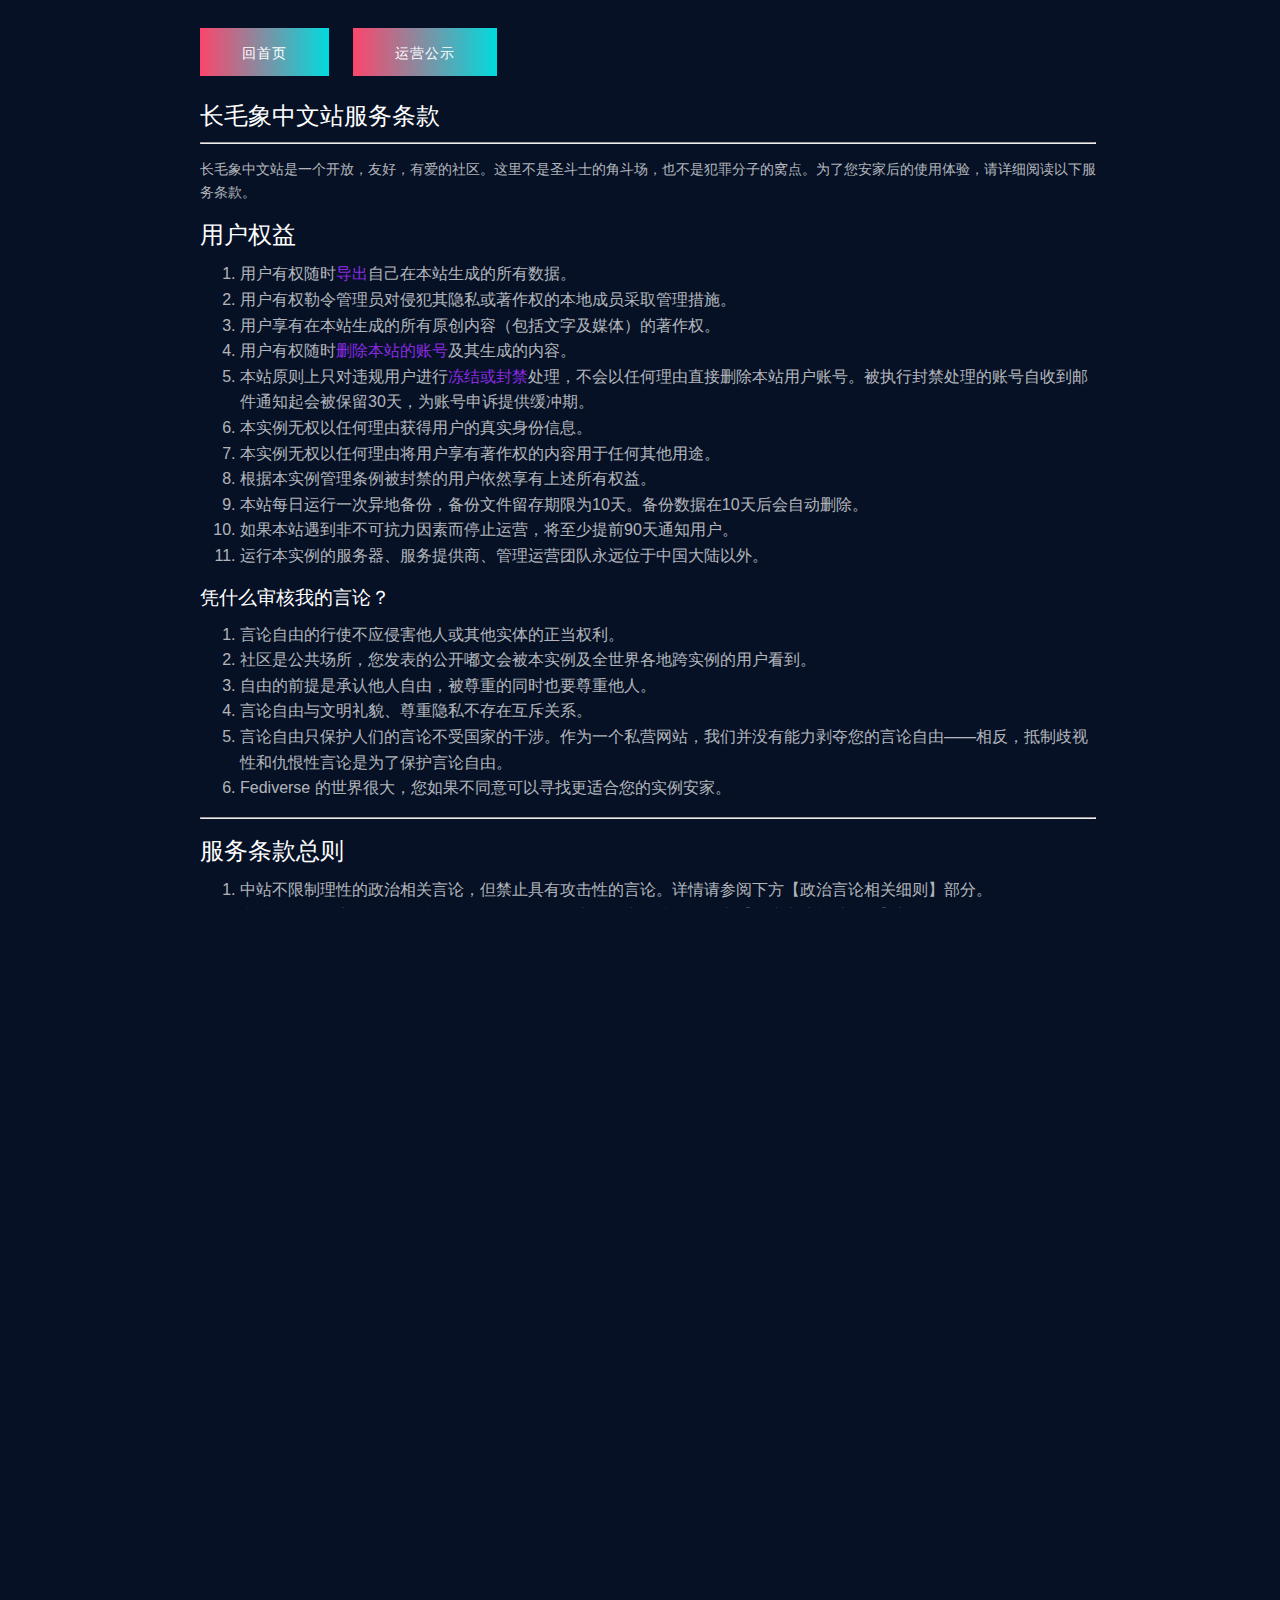
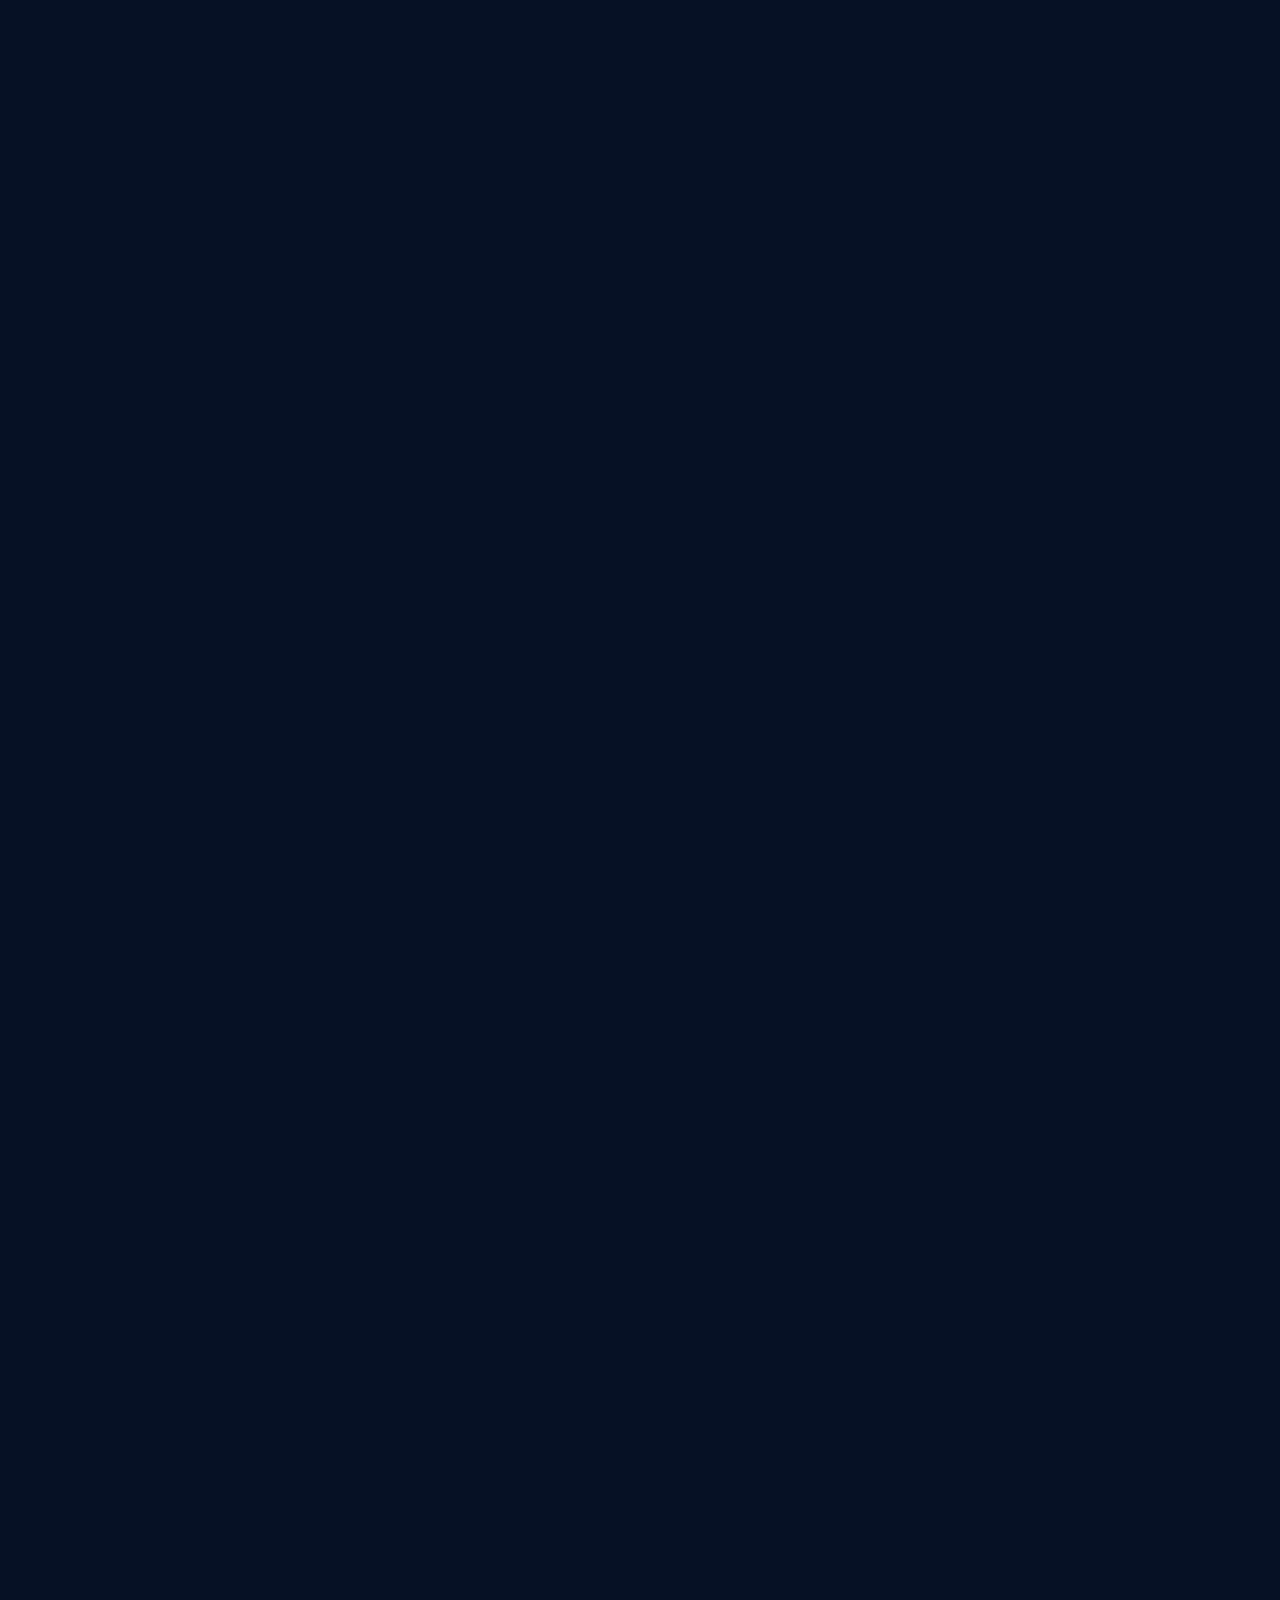
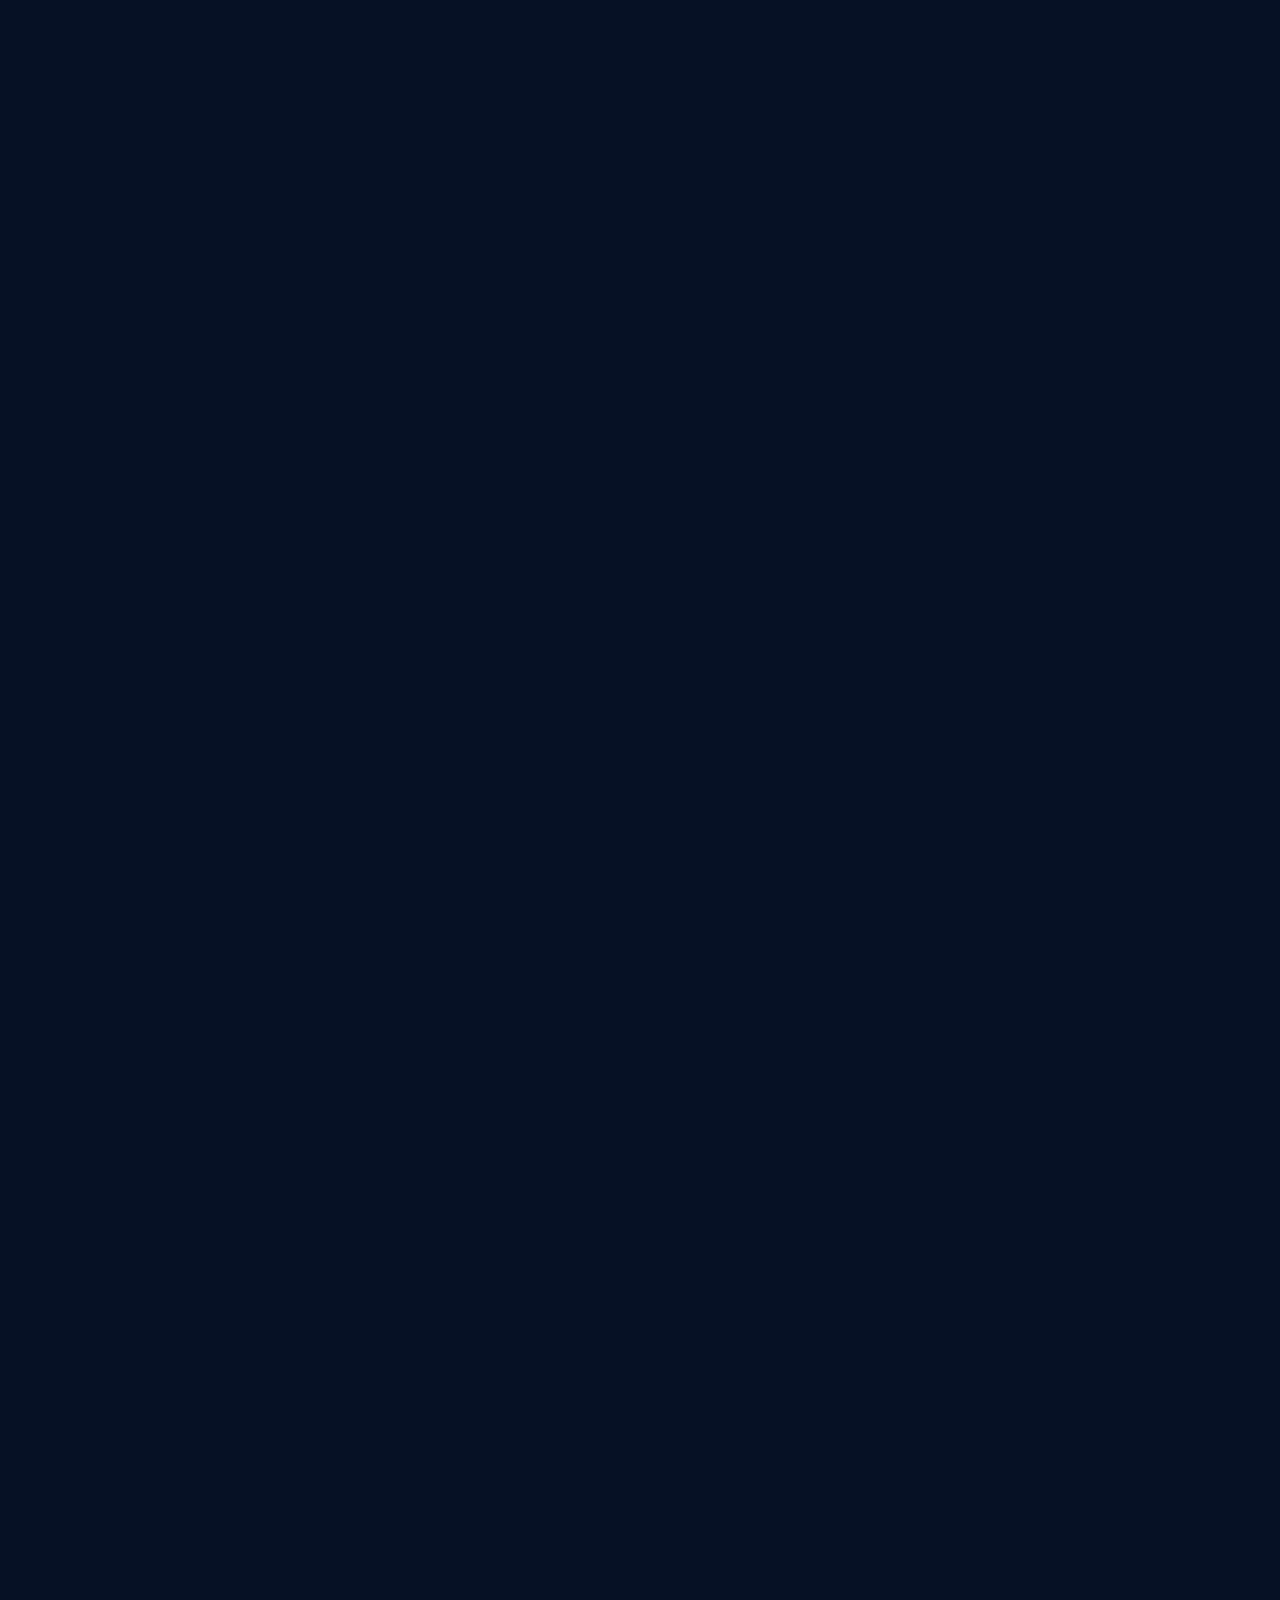
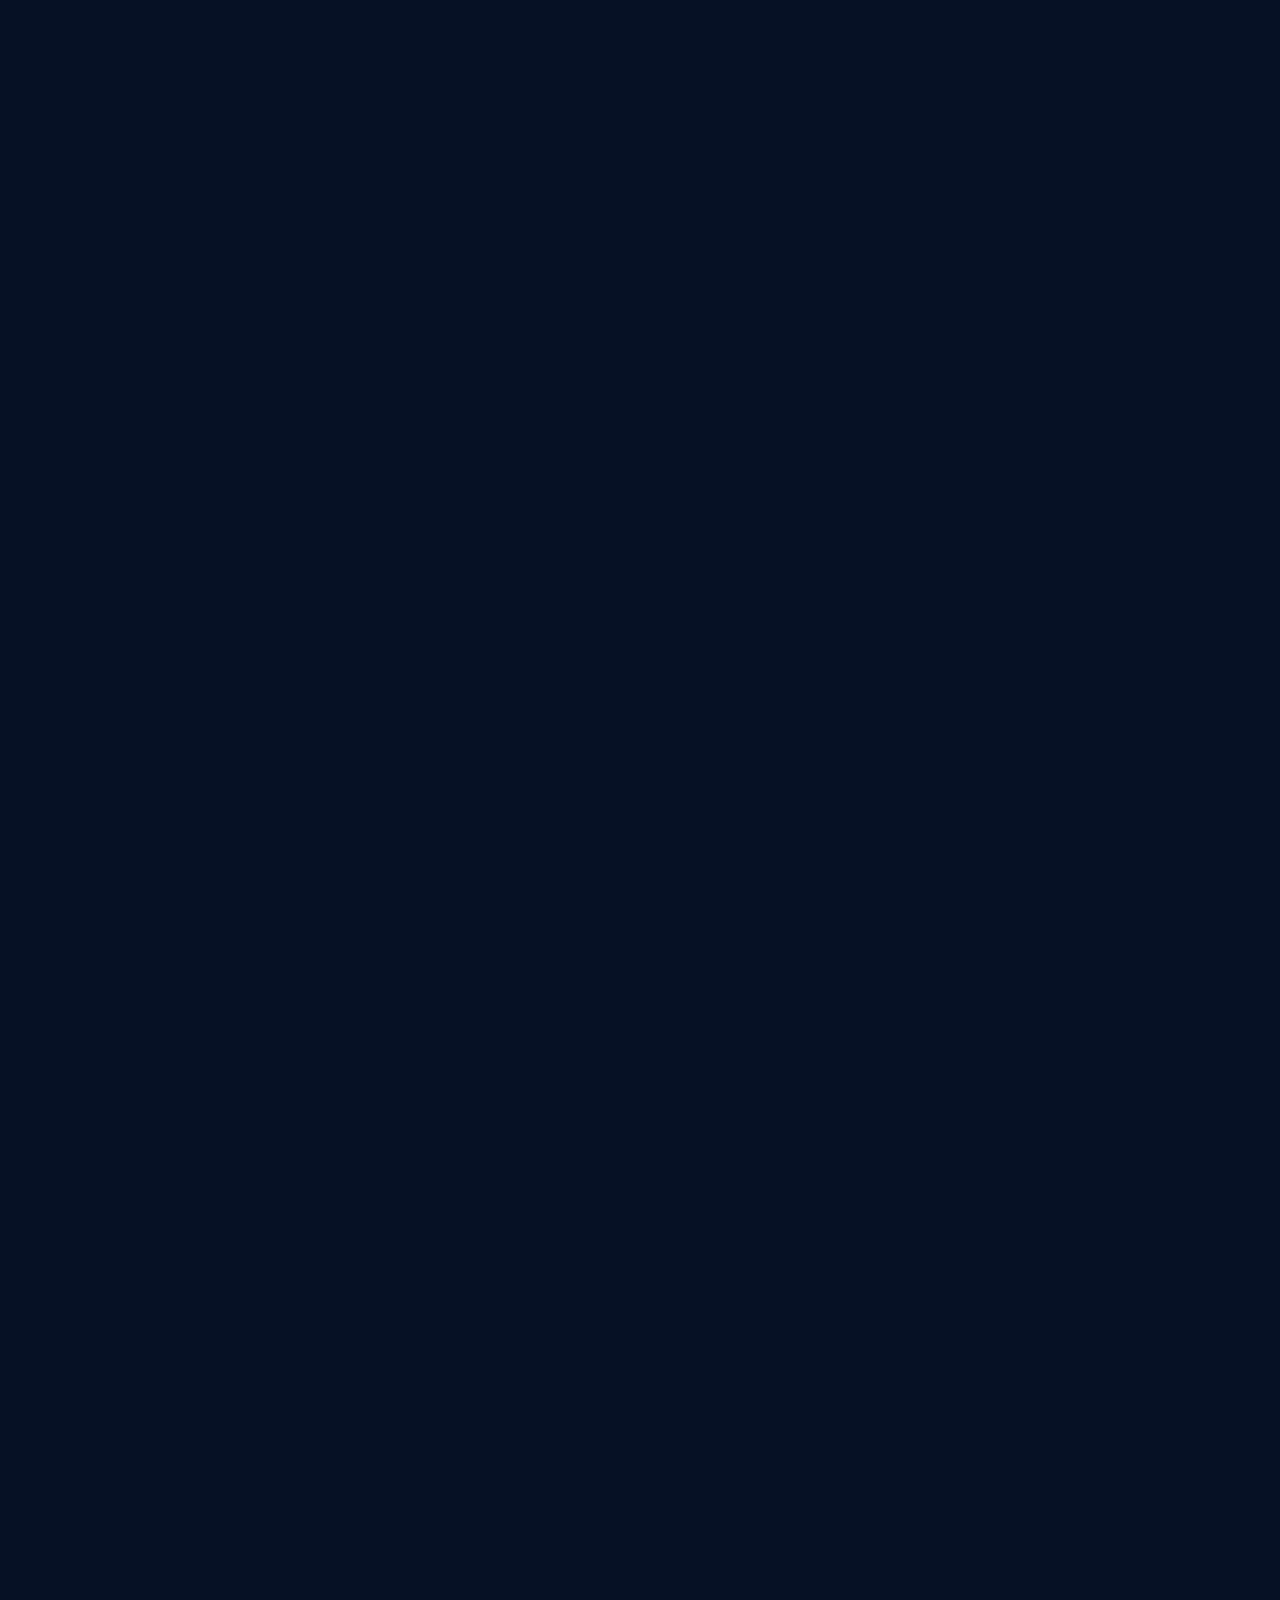
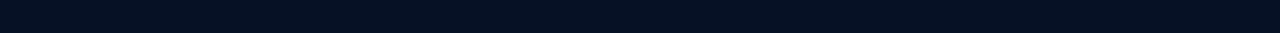
<file: terms.html>
<!DOCTYPE html>
<html>
<head>
<title>长毛象中文站社区管理</title>
<meta charset="utf-8">
<meta name="viewport" content="width=device-width, initial-scale=1.0">

    <!-- Template Styles Start -->
    <link rel="stylesheet" type="text/css" href="css/main.css">
    <!-- Template Styles End -->

<style>
    body {
		font-family: 'Noto Sans', 'Noto Sans SC', sans-serif;
		padding: 20px;
		overflow: auto;
		padding-left: 15%;
		padding-right: 15%;
    }
	
	h1 {
		font-size: 1.5em;
	}

	h2 {
		font-size: 1.2em;
	}

	a {
		color: blueviolet;
	}
</style>
</head>
<body>

	<a id="login" href="index.html" target="_blank" class="btn btn-l btn-gradient">
		<span class="btn-border"></span>
		<span class="btn-hover"></span>
		<span class="btn-caption">回首页</span>
	</a>

	<a id="disclosure" rel="me" href="https://m.cmx.im/@cmx_moderation" target="_blank" class="btn btn-l btn-gradient">
		<span class="btn-border"></span>
		<span class="btn-hover"></span>
		<span class="btn-caption">运营公示</span>
	</a>

    <h1>长毛象中文站服务条款</h1>

    <hr>

    <p>长毛象中文站是一个开放，友好，有爱的社区。这里不是圣斗士的角斗场，也不是犯罪分子的窝点。为了您安家后的使用体验，请详细阅读以下服务条款。</p>
	
	<h1>用户权益</h1>
	
	<ol>
	    <li>用户有权随时<a href="https://m.cmx.im/settings/export">导出</a>自己在本站生成的所有数据。</li>
	    <li>用户有权勒令管理员对侵犯其隐私或著作权的本地成员采取管理措施。</li>
	    <li>用户享有在本站生成的所有原创内容（包括文字及媒体）的著作权。</li>
	    <li>用户有权随时<a href="https://m.cmx.im/settings/delete">删除本站的账号</a>及其生成的内容。</li>
	    <li>本站原则上只对违规用户进行<a href="https://docs.joinmastodon.org/admin/moderation/">冻结或封禁</a>处理，不会以任何理由直接删除本站用户账号。被执行封禁处理的账号自收到邮件通知起会被保留30天，为账号申诉提供缓冲期。</li>
	    <li>本实例无权以任何理由获得用户的真实身份信息。</li>
	    <li>本实例无权以任何理由将用户享有著作权的内容用于任何其他用途。</li>
	    <li>根据本实例管理条例被封禁的用户依然享有上述所有权益。</li>
	    <li>本站每日运行一次异地备份，备份文件留存期限为10天。备份数据在10天后会自动删除。</li>
	    <li>如果本站遇到非不可抗力因素而停止运营，将至少提前90天通知用户。</li>
	    <li>运行本实例的服务器、服务提供商、管理运营团队永远位于中国大陆以外。</li>
	</ol>
	
	<h2>凭什么审核我的言论？</h2>
	
	<ol>
	    <li>言论自由的行使不应侵害他人或其他实体的正当权利。</li>
	    <li>社区是公共场所，您发表的公开嘟文会被本实例及全世界各地跨实例的用户看到。</li>
	    <li>自由的前提是承认他人自由，被尊重的同时也要尊重他人。</li>
	    <li>言论自由与文明礼貌、尊重隐私不存在互斥关系。</li>
	    <li>言论自由只保护人们的言论不受国家的干涉。作为一个私营网站，我们并没有能力剥夺您的言论自由——相反，抵制歧视性和仇恨性言论是为了保护言论自由。</li>
	    <li>Fediverse 的世界很大，您如果不同意可以寻找更适合您的实例安家。</li>
	</ol>
	
	<hr>
	
	<h1>服务条款总则</h1>
	
	<ol>
	    <li>中站不限制理性的政治相关言论，但禁止具有攻击性的言论。详情请参阅下方【政治言论相关细则】部分。</li>
	    <li>中站友爱、包容，拒绝接受任何攻击或侮辱性的言论。详情请参阅下方【用户交流相关细则】部分。</li>
	    <li>您可以发布广告，也可以利用长毛象社区做商业或非商业推广。请遵守下方【广告及推广相关细则】。</li>
	    <li>本实例尊重知识产权，请不要发布盗版或任何侵犯他人知识产权的内容。详情请参阅下方【知识产权相关细则】。</li>
	    <li>您可以发布性敏感内容，但请遵守下方【敏感内容相关细则】。</li>
	    <li>除细则中特别注明的以外，违反服务条款的公开言论会被警告。累计收到警告三次以上，或发布累计三条以上违反服务条款的嘟文的用户会被执行【<a href="https://docs.joinmastodon.org/admin/moderation/#individual-moderation">冻结</a>】或【<a href="https://docs.joinmastodon.org/admin/moderation/#individual-moderation">封禁</a>】操作。</li>
	    <li>原则上，只要您合理使用【<a href="https://docs.joinmastodon.org/user/posting/#privacy">嘟文可见范围</a>】和【<a href="https://docs.joinmastodon.org/user/posting/#cw">CW标签</a>】隐藏嘟文，则不算作违规。</li>
	    <li>请确保您的头像及昵称也符合社区规范。</li>
	    <li>长毛象的一大特色是【<a href="https://docs.joinmastodon.org/user/moderating/">屏蔽、静音、过滤</a>】功能，遇到没有违规但不喜欢的嘟主时，给他加急安排上！</li>
	    <li>社区的健康需要大家的维护，遇到违规的内容请善用【<a href="https://docs.joinmastodon.org/user/moderating/#report">举报</a>】功能，附上说明风味更佳。</li>
	</ol>
	
	<hr>
	
	<h1>服务条款细则</h1>
	
	<h2>用户交流相关细则</h2>
	
	<p>遇到聊不到一起的情况，请善用【<a href="https://docs.joinmastodon.org/user/moderating/">屏蔽</a>】功能。恶意侮辱他人的言论无论您是否站在正义的一方都不能被容忍。违反本细则的相应嘟文会被【删除】。</p>
	
	
	<p>您需要在公开嘟文中遵循以下规则：</p>
	
	<p>1. 请不要发布对性取向、性癖、爱好、信仰、宗教、政治立场、民族、地域等的侮辱性言论。</p>
	
	<table style="width:100%">
		<tr bgcolor="#224B0C">
			<td style="color:white">👌 搞不懂喜欢NTR的那些人是怎么想的，总之我是接受不能。</td>
		</tr>
		<tr bgcolor="#AC4425">
			<td style="color:white">🙅 喜欢NTR的都是自虐狂吧，闲的蛋疼没事找事就喜欢受虐？</td>
		</tr>
	</table>
	
	<p>2. 即使您认为您站在正义的一方，也请不要出言侮辱。</p>
	
	<table style="width:100%">
		<tr bgcolor="#224B0C">
			<td style="color:white">👌 竟然有讨论大麻的？请屏蔽、取关我。</td>
		</tr>
		<tr bgcolor="#AC4425">
			<td style="color:white">🙅 吸毒的都应该原地爆炸！</td>
		</tr>
	</table>
	
	<p>3. 请不要对任何用户发送具有骚扰、猥亵、恐吓、威胁、诱骗、霸凌性质的内容、不受欢迎的性暗示内容，或其他令他人感到不安或不适、打扰他人正常生活的内容。</p>
	
	<p>4. 请不要发布种族主义、性别主义、同性恋恐惧以及跨性别恐惧言论。</p>
	
	<h2>政治言论相关细则</h2>
	
	<p>中站在政治立场上不站队，也没有兴趣站队。不站队不代表自我审查或妥协，它只代表——我们不感兴趣——而已。这里毕竟不是专门讨论政治的社区，在中站大量发布政治相关言论就像是在体育论坛讨论游戏一样，您很可能得不到任何反馈和互动。如果你对政治方面的话题感兴趣，请考虑在 <a href="http://joinmastodon.org/">joinmastodon.org</a> 或 <a href="https://instances.social/">instances.social</a> 中选择其他实例安家。</p>
	
	<p>您需要在公开嘟文中遵循以下规则：</p>
	
	<p>1. 请不要发布针对政体、政党、社团、国家的仇恨性言论。</p>
	
	<table style="width:100%">
		<tr bgcolor="#224B0C">
			<td style="color:white">👌 我党的办事效率不是一般的低，没有多党竞争的压力自然没有改进的动力喽。</td>
		</tr>
		<tr bgcolor="#AC4425">
			<td style="color:white">🙅 这些公务员都特么是…吧？一天天脑子里装的都是…吗？</td>
		</tr>
	</table>
	
	<p>2. 请不要鼓吹、鼓动极端思想。</p>
	
	<table style="width:100%">
		<tr bgcolor="#224B0C">
			<td style="color:white">👌 号召各位心中留下自由的种子，中华儿女任重而道远！</td>
		</tr>
		<tr bgcolor="#AC4425">
			<td style="color:white">🙅 某党统统该死，我恨不得见一个杀一个，全杀干净了才能真正自由！</td>
		</tr>
	</table>
	
	<p>3. 请不要对持不同政见，或者压根对该话题不感兴趣的用户发表侮辱性言论。</p>
	
	<table style="width:100%">
		<tr bgcolor="#224B0C">
			<td style="color:white">👌 多说无益，取关吧。</td>
		</tr>
		<tr bgcolor="#AC4425">
			<td style="color:white">🙅 你们这群无动于衷的人就是跪久了脑子有问题！</td>
		</tr>
	</table>
	
	<h2>使用行为相关细则</h2>
	
	<p>中站不容忍故意危害用户与服务运营安全的行为。</p>
	
	<p>您需要在使用过程中遵循以下规则：</p>
	
	<p>1. 严禁对其他用户实施任何人肉行为，包括公开发布他人在其他平台上的涉及他人隐私、个人信息或资料的内容。违反本条的用户将被直接执行【封禁】操作，相应嘟文会被【删除】。</p>
	
	<table style="width:100%">
		<tr bgcolor="#AC4425">
			<td style="color:white">🙅 找到了！长毛象上 @XXX 在微博上的账号是 @YYY</td>
		</tr>
	    <tr bgcolor="#AC4425">
			<td style="color:white">🙅 我在社工库里查到了 @XXX 的真实姓名叫张三，住在日本</td>
		</tr>
	</table>
	
	<p>2. 严禁使用包括但不限于任何形式的自动化程序等手段大量获取本站的数据。例如，您不得使用本站的API或任何类似于“爬虫”的软件或设备，将数据用于正常交流以外的用途。违反本条的用户将被直接执行【冻结】操作。</p>
	
	<table style="width:100%">
	    <tr bgcolor="#224B0C">
			<td style="color:white">👌 我开发了一个Mastodon的安卓应用，它调用了Mastodon的API，欢迎象友们来试用~</td>
		</tr>
		<tr bgcolor="#AC4425">
			<td style="color:white">🙅 写了个Python脚本把这个月时间轴上大家的所有嘟文都存下来啦，让我分析分析！</td>
		</tr>
	</table>
	
	<p>3. 本站不禁止机器人账户，但本站要求机器人账户不得滥用服务器资源。</p>
	
	<ul>
	    <li>对于长期发送同质内容的机器人账户，请将发送频率限制为每小时最多1条，以避免造成刷屏，影响本地时间轴的使用体验。</li>
	    <li>嘟文含有媒体文件的应开启<a href="https://m.cmx.im/statuses_cleanup">自动删除嘟文</a>功能（可以按需设定相应伐值保留部分存在用户互动的历史嘟文），以避免服务器资源浪费。</li>
	    <li>新开设机器人账户的请发送私信给管理员<a href="https://m.cmx.im/@strawberry">@Stawberry</a>获取同意。</li>
	</ul>
	
	<table style="width:100%">
		<tr bgcolor="#224B0C">
			<td style="color:white">👌 （1分钟前）[猫猫视频] - 1个月后该条嘟文如无互动则自动删除</td>
		</tr>
		<tr bgcolor="#224B0C">
			<td style="color:white">👌 （1小时前）[猫猫视频] - 1个月后该条嘟文如无互动则自动删除</td>
		</tr>
		<tr bgcolor="#224B0C">
			<td style="color:white">👌 （2小时前）[猫猫视频] - 1个月后该条嘟文如无互动则自动删除</td>
		</tr>
	</table>
	
	<table style="width:100%">
		<tr bgcolor="#AC4425">
			<td style="color:white">🙅 （1分钟前）[猫猫视频]</td>
		</tr>
		<tr bgcolor="#AC4425">
			<td style="color:white">🙅 （20分钟前）[猫猫视频]</td>
		</tr>
		<tr bgcolor="#AC4425">
			<td style="color:white">🙅 （40分钟前）[猫猫视频]</td>
		</tr>
	</table>
	
	<p>4. 请勿滥用举报功能，例如在对方明显没有违反本站规定的情况下，反复且频繁地针对同一条嘟文向管理员发送举报。另外，在不违反服务条款的前提下表明政治立场的嘟文不能作为举报的依据。</p>
	
	<table style="width:100%">
	    <tr bgcolor="#224B0C">
			<td style="color:white">👌 举报嘟文 ➡️ “你怎么会认为……，怕是脑袋有病吧！” （侮辱性言论）</td>
		</tr>
		<tr bgcolor="#AC4425">
			<td style="color:white">🙅 举报嘟文 ➡️ “我实在是没法认同你对……的看法” （不违反服务条款）</td>
		</tr>
		<tr bgcolor="#AC4425">
			<td style="color:white">🙅 举报嘟文 ➡️ “《战狼》是我最喜欢的电影！” （不违反服务条款）</td>
		</tr>
	</table>
	
	<p>5. 严禁冒用他人身份注册账号或发布冒用他人身份的嘟文。违反本条的用户将被直接执行【封禁】操作，相应嘟文会被【删除】。</p>
	
	<p>6. 将本站服务用于正常交流以外的用途的滥用行为会被执行【冻结】操作，包括但不限于储存大量媒体文件用于托管图床。</p>
	
	<p>7. 散布计算机恶意程序的用户将被直接执行【冻结】操作，相应嘟文会被【删除】。</p>
	
	<h2>广告及推广相关细则</h2>
	
	<p>只要您推广的内容不违背本站基本规则，推广过程没有引起他人不适即可。违反本细则的用户将被直接执行【封禁】操作，相应嘟文会被【删除】。</p>
	
	<p>您需要在公开嘟文中遵循以下规则：</p>
	
	<p>1. 请不要推广虚假、诈骗、或违反本站服务条款的内容。</p>
	
	<table style="width:100%">
		<tr bgcolor="#AC4425">
			<td style="color:white">🙅 朋友妈妈的二姨奶奶得了癌症，工行卡号：110</td>
		</tr>
		<tr bgcolor="#AC4425">
			<td style="color:white">🙅 奈我何先生写的这本《论紫色人种天生的奴性》推荐给大家，购买链接：xxx</td>
		</tr>
	</table>
	
	<p>2. 请不要发布重复推广内容。</p>
	
	<table style="width:100%">
		<tr bgcolor="#AC4425">
			<td style="color:white">🙅 快来给我家宝宝投票啊！链接：xxx</td>
		</tr>
		<tr bgcolor="#AC4425">
			<td style="color:white">🙅 快来给我家宝宝投票啊！链接：xxx</td>
		</tr>
		<tr bgcolor="#AC4425">
			<td style="color:white">🙅 没人吗？快来给我家宝宝投票啊！链接：xxx</td>
		</tr>
	</table>
	
	<p>3. 不重复的推广内容，也请不要重复刷屏。</p>
	
	<table style="width:100%">
		<tr bgcolor="#AC4425">
			<td style="color:white">🙅 （10分钟前）冬凉夏暖的秋裤，快被抢疯了！链接：xxx</td>
		</tr>
		<tr bgcolor="#AC4425">
			<td style="color:white">🙅 （3分钟前）痛经神器，一包倒地！链接：xxx</td>
		</tr>
		<tr bgcolor="#AC4425">
			<td style="color:white">🙅 （1分钟前）优质三撸奶粉代购，私信联系！</td>
		</tr>
	</table>
	
	<p>4. 请不要发布与本站用户完全不相干的推广内容。</p>
	
	<table style="width:100%">
		<tr bgcolor="#AC4425">
			<td style="color:white">🙅 Скидка 25% на все вибраторы! xxx.com</td>
		</tr>
	</table>
	
	<h2>知识产权相关细则</h2>
	
	<p>知识产权神圣不可侵犯。</p>
	
	<p>您需要在公开嘟文中遵循以下规则：</p>
	
	<p>1. 请不要发布盗版内容。</p>
	
	<table style="width:100%">
		<tr bgcolor="#AC4425">
			<td style="color:white">🙅 《双良》发布仅一天就被破解，下载链接：xxx</td>
		</tr>
	</table>
	
	<p>2. 请不要在未经作者授权的情况下发布他人作品。（转嘟原贴不违规）</p>
	
	<table style="width:100%">
		<tr bgcolor="#224B0C">
			<td style="color:white">👌 你们竟然没听过吴老师的这首remix？作者原贴链接：xxx</td>
		</tr>
		<tr bgcolor="#AC4425">
			<td style="color:white">🙅 这个本子不错，我在长毛象给大家分流一下：xxx</td>
		</tr>
	</table>
	
	<p>3. “侵删”是还没被揭穿的谎言。</p>
	
	<table style="width:100%">
		<tr bgcolor="#224B0C">
			<td style="color:white">👌 这个小绿游真的低保，可惜作者隐退自己给删了，我就不发了吧。</td>
		</tr>
		<tr bgcolor="#AC4425">
			<td style="color:white">🙅 幸亏老子有备份：【侵删】【18X】他姨姥姥的少女心，下载链接：xxx</td>
		</tr>
	</table>
	
	<h2>敏感内容相关细则</h2>
	
	<p>本站允许不违反伦理及社会共识的成人内容，但必须打隐藏标签，且发布者和浏览者需自我确认未违反所在地区当地法规。</p>
	
	<p>您的所有嘟文均需遵循以下规则：</p>
	
	<ol>
	    <li>只要涉及成人内容，包括文字及媒体，均需使用恰当的CW标签及隐藏内容警告。</li>
	    <li>请不要发布违反伦理及社会共识的成人内容，如由真实的儿童参与制作的色情内容。</li>
	    <li>请不要发布违反美国、加拿大、芬兰、日本、香港或您所在地区法律的成人内容。</li>
	</ol>
	
	<h2>CW标签礼仪</h2>
	
	<p>以下仅为建议，不做强制。</p>
	
	<ol>
	    <li>剧透请考虑打<a href="https://docs.joinmastodon.org/user/posting/#cw">CW标签</a></li>
	    <li>深夜发食物请考虑打CW标签</li>
	    <li>黑泥、吐槽、暴言等请考虑打CW标签</li>
	    <li>自拍请一定不要打CW标签</li>
	</ol>
	
	<h2>服务条款变更</h2>
	
	<p>新草莓县沿用 <a href="https://web.archive.org/web/20190509001127/https://cmx.im/terms">原草莓县的服务条款</a>（由原站长海嘟督撰写），在此基础上作了一定修改。</p>
	    
	<p>服务条款最后更新于2022年11月21日。如果我们决定改变我们的服务条款，我们将在这个页面上公布这些变化。</p>
	
	<p>如有任何疑问或建议的，请发送私信给管理员<a href="https://m.cmx.im/@strawberry">@Stawberry</a>。如无法发送私信，请发送邮件至 admin \at\ cmx.im。</p>
	
	<hr>
	
	<h1>隐私政策</h1>
	
	<h2>我们收集哪些信息？</h2>
	<ul>
		<li><em>基本的帐户信息</em>。如果你在本服务器上注册，你可能被要求输入一个用户名、一个电子邮件地址和一个密码。你也可以输入额外的个人资料信息，如显示名称和自我介绍，并上传个人资料图片和头像。用户名、显示名称、个人介绍、个人资料图片和头像总是被公开展示的。</li>
		<li><em>嘟文、关注和其他公开信息</em>。你关注的人的名单是默认公开列出的，你的关注者也是如此。当你提交信息时，日期和时间以及你提交信息的应用程序都会被存储。信息可能包含媒体附件，如图片和视频。公开的和不公开的嘟文可以被公开获得。当你在你的个人资料上发表一个嘟文时，这也是公开的信息。你的嘟文会被传递给你的关注者，在某些情况下，这意味着它们会被传递到不同的服务器，并在那里储存副本。当你删除嘟文时，这也同样会传递给你的关注者。转发或收藏另一个嘟文的行为总是公开的。</li>
		<li><em>直接和关注者专用的嘟文</em>。所有的嘟文都在服务器上存储和处理。仅限关注者的嘟文会传递给您的关注者和在其中提到的用户，而直接嘟文只传递给其中提到的用户。在某些情况下，这意味着它们被传递到不同的服务器，并在那里储存副本。我们会努力限制只有被授权的人才能访问这些嘟文，但其他服务器可能无法做到这一点。因此，检查你的关注者所属的服务器是很重要的。你可以在设置中手动切换一个选项来批准和拒绝新的关注者。 <em>请记住，服务器的运营商和任何接收服务器可能会查看这些信息</em>，接收者可能会截图、复制或以其他方式重新分享这些信息。 <em>请不要通过Mastodon分享任何敏感信息</em>。</li>
		<li><em>IP和其他元数据</em>。当您登录时，我们会记录您登录的IP地址，以及您的浏览器应用程序的名称。您可以在设置中查看和撤销所有的登录会话。最新使用的IP地址将被储存长达12个月。我们还可能保留服务器日志，其中包括对我们服务器的每个请求的IP地址。</li>
	</ul>
	
	<h2>我们用你的信息做什么？</h2>
	<p>我们从您那里收集的任何信息都可能被用于以下方面。</p>
	<ul>
		<li>为了提供Mastodon的核心功能。您只有在登录后才能与其他人的内容互动并发布自己的内容。例如，您可以关注其他人，在您自己的个性化主页时间轴上查看他们的综合嘟文。</li>
		<li>为了帮助社区的管理，例如，将你的IP地址与其他已知的IP地址进行比较，以确定逃避禁令或其他违规行为。</li>
		<li>你提供的电子邮件地址可能被用来向你发送信息，通知其他人与你的内容互动或向你发送信息，并回应查询，和/或其他请求或问题。</li>
	</ul>
	
	<h2>我们如何保护您的信息？</h2>
	<p>当您输入、提交或访问您的个人信息时，我们会采取各种安全措施来维护您的个人信息的安全。除其他外，您的浏览器会话以及您的应用程序和API之间的通信都是用SSL来保证的，您的密码是用一个强大的单向算法散列的。你可以启用双因素认证，以进一步确保对你账户的访问。</p>
	
	<h2>我们的数据保留政策是什么？</h2>
	<p>我们将努力：</p>
	<ul>
		<li>保留包含所有对该服务器请求的IP地址的服务器日志，只要这种日志被保留，不超过90天。</li>
		<li>保留与注册用户相关的IP地址不超过12个月。</li>
	</ul>
	<p>你可以要求并下载你的内容档案，包括你的嘟文、媒体附件、个人资料图片和标题图片。</p>
	<p>你可以在任何时候不可逆转地删除你的账户。</p>
	
	<h2 id="-cookies-">我们是否使用cookies?</h2>
	<p>是的。Cookies是一个网站或其服务提供商通过您的网络浏览器（如果您允许的话）传输到您的计算机硬盘的小文件。这些cookies使网站能够识别您的浏览器，如果您有一个注册账户，则与您的注册账户相关联。</p>
	<p>我们使用cookies来了解并保存您的偏好，以便今后访问。</p>
	
	<h2>我们是否向第三方透露任何信息？</h2>
	<p>我们不会出售、交易或以其他方式将您的个人身份信息转让给外部第三方。这不包括协助我们运营网站、开展业务或为您提供服务的受信任的第三方，只要这些各方同意对这些信息进行保密。当我们认为为了遵守法律、执行我们的网站政策或保护我们或他人的权利、财产或安全，发布您的信息是适当的，我们也可能发布您的信息。</p>
	<p>你的公开内容可能会被网络中的其他服务器下载。你的公开和关注者的嘟文会被送到你的关注者所在的服务器上，而直接信息会被送到接收者的服务器上，只要这些关注者或接收者所在的服务器与此不同。</p>
	<p>当你授权一个应用程序使用你的账户时，根据你批准的权限范围，它可以访问你的公共档案信息、你的关注列表、你的关注者、你的列表、你的所有嘟文和你的收藏夹。应用程序永远不能访问你的电子邮件地址或密码。</p>
	
	<h2>儿童使用本站</h2>
	<p>我们的网站，产品和服务都是针对至少16岁的人。如果您未满16岁，根据GDPR（<a href="https://en.wikipedia.org/wiki/General_Data_Protection_Regulation">通用数据保护条例</a>）的要求，请不要使用本网站。</p>
	
	<h2>隐私政策变更</h2>
	<p>如果我们决定改变我们的隐私政策，我们将在这个页面上公布这些变化。</p>
	
	<p>本文件版权为CC-BY-SA。最初改编自<a href="https://github.com/discourse/discourse">Discourse隐私政策</a>。最后更新于2022年8月16日。</p>


</body>
</html>
</file>
